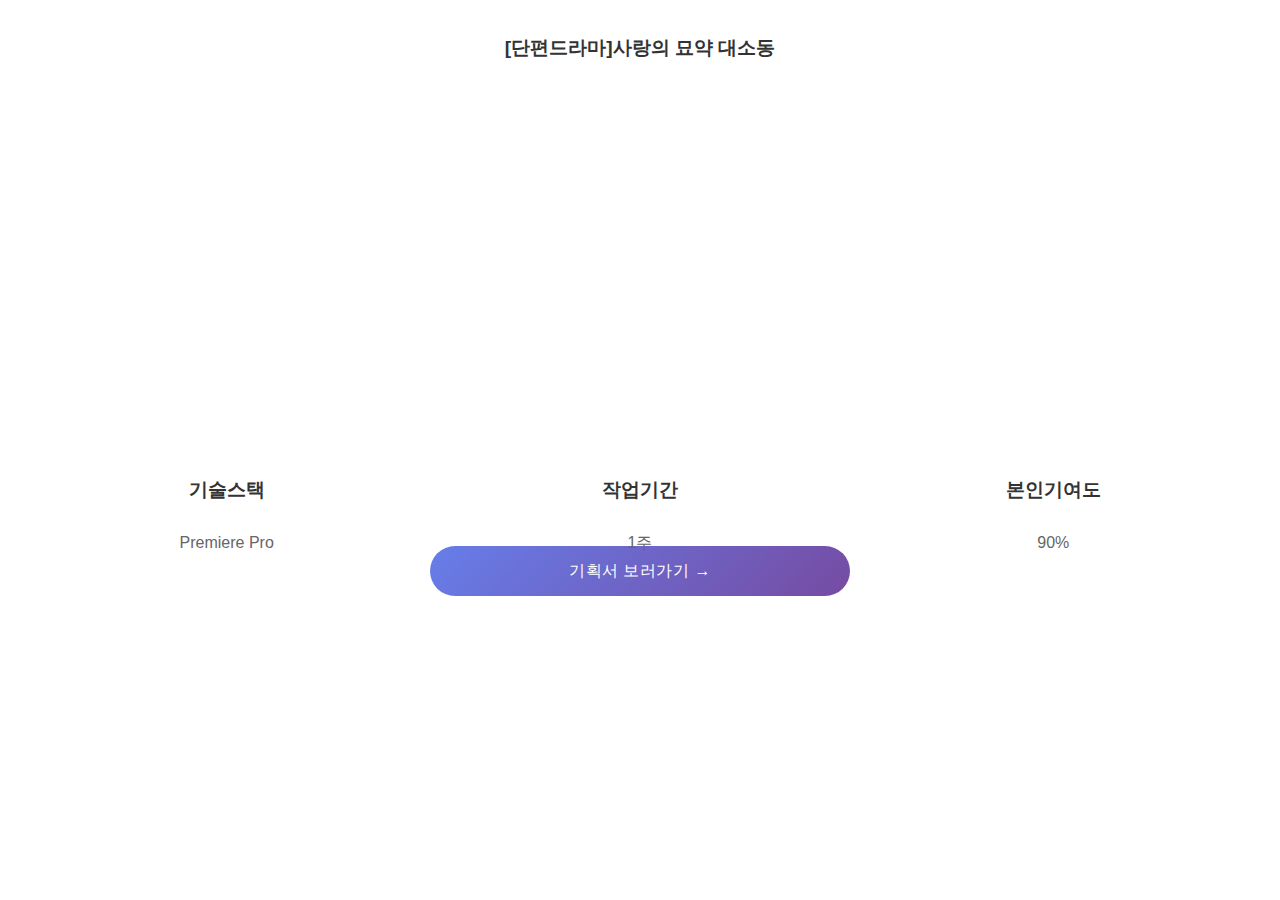
<file: bottle.html>
<!DOCTYPE html>
<html lang="ko">

<head>
    <meta charset="UTF-8">
    <meta name="viewport" content="width=device-width, initial-scale=1.0">
    <title>[단편드라마]사랑의 묘약 대소동</title>
    <style>
        body {
            font-family: 'Arial', sans-serif;
            line-height: 1.6;
            margin: 0;
            padding: 0;
            text-align: center;
        }

        .gallery {
            padding: 20px;
        }

        .gallery img {
            width: 100%;
            height: auto;
            margin-bottom: 20px;
            border-radius: 10px;
        }

        h1 {
            color: #333;
            margin-bottom: 20px;
            font-size: larger;
        }

        h3 {
            color: #333;
            margin-bottom: 25px;
        }

        p {
            color: #666;
            margin-bottom: 15px;
        }

        .ppt {
            display: block;
            margin: 10px auto;
            width: 30%;
            background: linear-gradient(135deg, #667eea 0%, #764ba2 100%);
            padding: 12px 24px;
            border-radius: 25px;
            letter-spacing: 0.5px;
            cursor: pointer;
            opacity: 1;
            transition: all 0.3s ease;

        }

        .ppt:hover {
            transform: translateY(-2px);
            box-shadow: 0 10px 25px rgba(102, 126, 234, 0.3);

        }

        .ppt a {
            color: white;
            text-decoration: none;
            font-family: 'Arial', sans-serif;

        }

        .project-description {
            display: grid;
            grid-template-columns: 1fr 1fr 1fr;
            grid-template-rows: 75px;
            width: 100%;
            text-align: center;
            margin: 15px auto;
        }
    </style>
</head>

<body class="gallery">
    <h1>[단편드라마]사랑의 묘약 대소동</h1>
    <iframe width="600" height="350" src="https://www.youtube.com/embed/nFVtm4l_7Ms" title="YouTube video player"
        frameborder="0"
        allow="accelerometer; autoplay; clipboard-write; encrypted-media; gyroscope; picture-in-picture; web-share"
        allowfullscreen>
    </iframe>

    <div class="project-description">
        <div>
            <h3>기술스택</h3>
            <p>Premiere Pro</p>
        </div>
        <div>
            <h3>작업기간</h3>
            <p>1주</p>
        </div>
        <div>
            <h3>본인기여도</h3>
            <p>90%</p>
        </div>
    </div>

    <div class="ppt">
        <a href="https://docs.google.com/presentation/d/1OLRMLH9P7OotDaY5rUmRnX9Ee3Wx-b_g/edit?usp=drive_link&ouid=104343904601657510737&rtpof=true&sd=true"
            target="_blank">기획서 보러가기 →</a>
    </div>
</body>

</html>
</file>
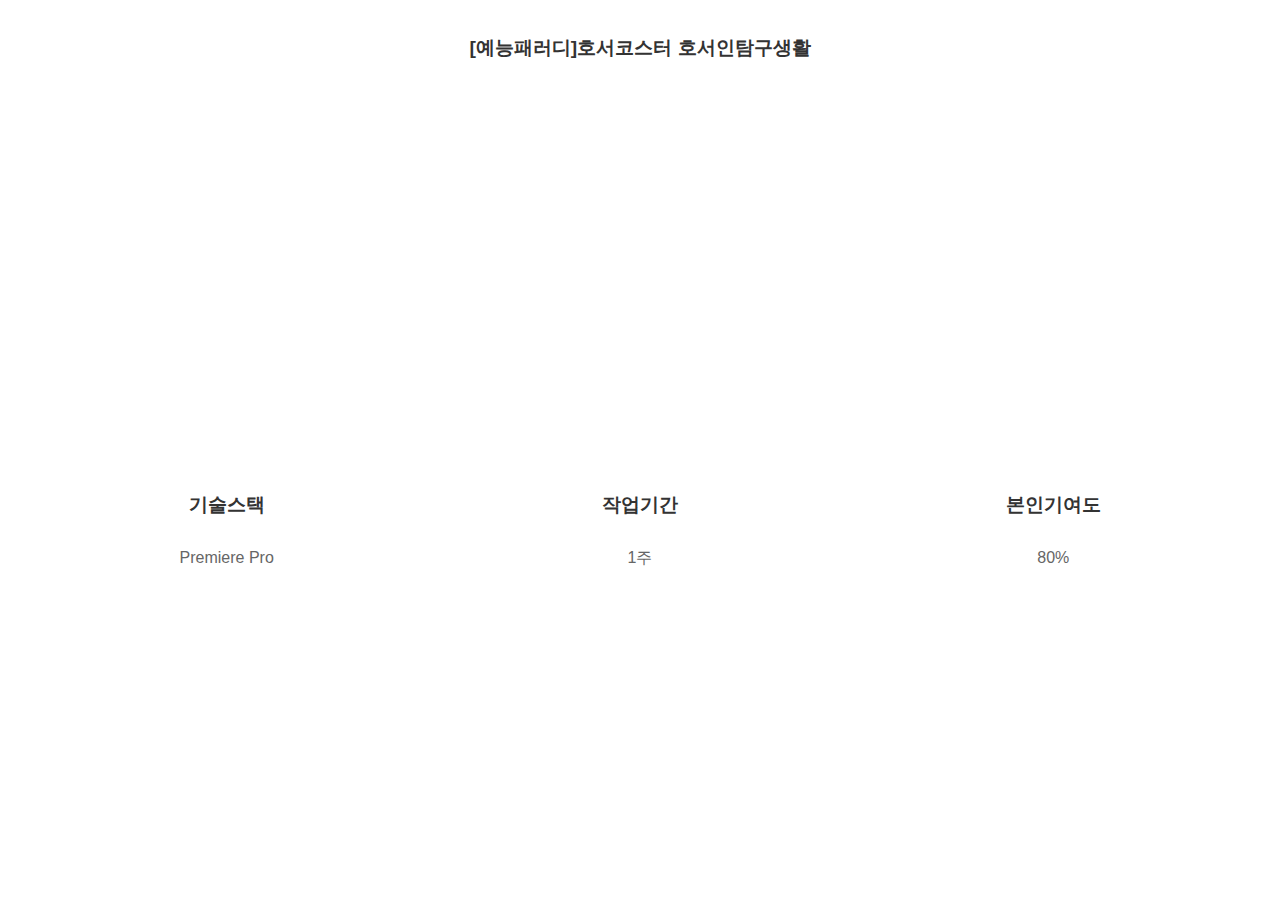
<file: hoseo.html>
<!DOCTYPE html>
<html lang="ko">

<head>
    <meta charset="UTF-8">
    <meta name="viewport" content="width=device-width, initial-scale=1.0">
    <title>호서코스터 호서인탐구생활</title>
    <style>
        body {
            font-family: 'Arial', sans-serif;
            line-height: 1.6;
            margin: 0;
            padding: 0;
            text-align: center;
        }

        .gallery {
            padding: 20px;
        }

        .gallery img {
            width: 100%;
            height: auto;
            margin-bottom: 20px;
            border-radius: 10px;
        }

        h1 {
            color: #333;
            margin-bottom: 20px;
            font-size: larger;
        }

        h3 {
            color: #333;
            margin-bottom: 25px;
        }

        p {
            color: #666;
            margin-bottom: 15px;
        }

        .project-description {
            display: grid;
            grid-template-columns: 1fr 1fr 1fr;
            width: 100%;
            text-align: center;
            margin: 30px auto;
        }
    </style>
</head>

<body class="gallery">
    <h1>[예능패러디]호서코스터 호서인탐구생활</h1>
    <iframe width="600" height="350" src="https://www.youtube.com/embed/n86ZLy0suzI" title="YouTube video player"
        frameborder="0"
        allow="accelerometer; autoplay; clipboard-write; encrypted-media; gyroscope; picture-in-picture; web-share"
        allowfullscreen>
    </iframe>
    <div class="project-description">
        <div>
            <h3>기술스택</h3>
            <p>Premiere Pro</p>
        </div>
        <div>
            <h3>작업기간</h3>
            <p>1주</p>
        </div>
        <div>
            <h3>본인기여도</h3>
            <p>80%</p>
        </div>
    </div>

</body>

</html>
</file>
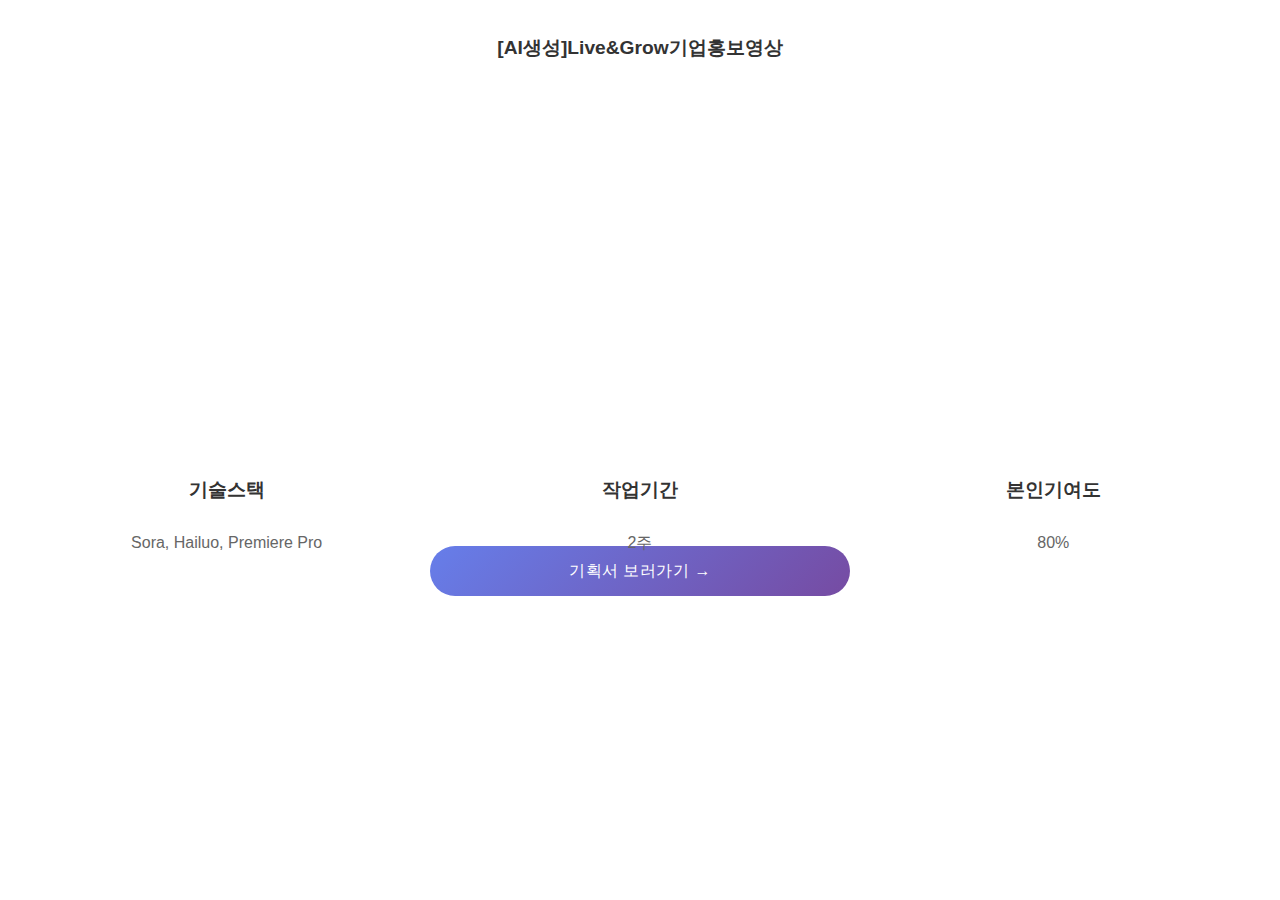
<file: lag.html>
<!DOCTYPE html>
<html lang="ko">

<head>
    <meta charset="UTF-8">
    <meta name="viewport" content="width=device-width, initial-scale=1.0">
    <title>[AI생성]Live&Grow기업홍보영상</title>
    <style>
        body {
            font-family: 'Arial', sans-serif;
            line-height: 1.6;
            margin: 0;
            padding: 0;
            text-align: center;
        }

        .gallery {
            padding: 20px;
        }

        .gallery img {
            width: 100%;
            height: auto;
            margin-bottom: 20px;
            border-radius: 10px;
        }

        h1 {
            color: #333;
            margin-bottom: 20px;
            font-size: larger;
        }

        h3 {
            color: #333;
            margin-bottom: 25px;
        }

        p {
            color: #666;
            margin-bottom: 15px;
        }

        .ppt {
            display: block;
            margin: 10px auto;
            width: 30%;
            background: linear-gradient(135deg, #667eea 0%, #764ba2 100%);
            padding: 12px 24px;
            border-radius: 25px;
            letter-spacing: 0.5px;
            cursor: pointer;
            opacity: 1;
            transition: all 0.3s ease;

        }

        .ppt:hover {
            transform: translateY(-2px);
            box-shadow: 0 10px 25px rgba(102, 126, 234, 0.3);

        }

        .ppt a {
            color: white;
            text-decoration: none;
            font-family: 'Arial', sans-serif;

        }

        .project-description {
            display: grid;
            grid-template-columns: 1fr 1fr 1fr;
            grid-template-rows: 75px;
            width: 100%;
            text-align: center;
            margin: 15px auto;
        }
    </style>
</head>

<body class="gallery">
    <h1>[AI생성]Live&Grow기업홍보영상</h1>
    <iframe width="600" height="350" src="https://www.youtube.com/embed/KiVatUcFutQ" title="YouTube video player"
        frameborder="0"
        allow="accelerometer; autoplay; clipboard-write; encrypted-media; gyroscope; picture-in-picture; web-share"
        allowfullscreen>
    </iframe>
    <div class="project-description">
        <div>
            <h3>기술스택</h3>
            <p>Sora, Hailuo, Premiere Pro</p>
        </div>
        <div>
            <h3>작업기간</h3>
            <p>2주</p>
        </div>
        <div>
            <h3>본인기여도</h3>
            <p>80%</p>
        </div>
    </div>

    <div class="ppt">
        <a href="https://drive.google.com/file/d/1qa5lRU1CRBToQRl7uGXHv8oP47ln8JZB/view?usp=drive_link"
            target="_blank">기획서 보러가기 →</a>
    </div>
</body>

</html>
</file>
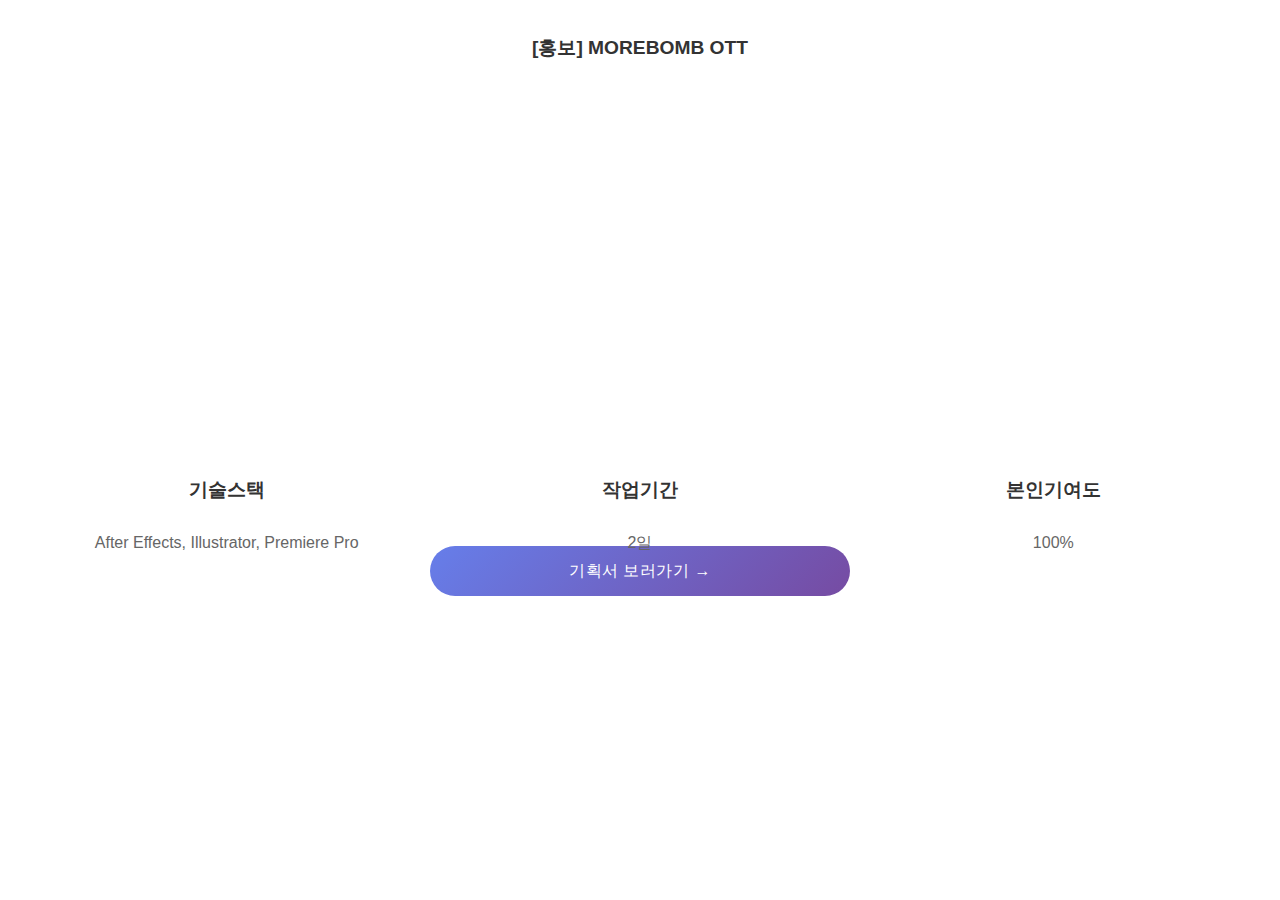
<file: mb.html>
<!DOCTYPE html>
<html lang="ko">

<head>
    <meta charset="UTF-8">
    <meta name="viewport" content="width=device-width, initial-scale=1.0">
    <title>[홍보] MOREBOMB OTT</title>
    <style>
        body {
            font-family: 'Arial', sans-serif;
            line-height: 1.6;
            margin: 0;
            padding: 0;
            text-align: center;
        }

        .gallery {
            padding: 20px;
        }

        .gallery img {
            width: 100%;
            height: auto;
            margin-bottom: 20px;
            border-radius: 10px;
        }

        h1 {
            color: #333;
            margin-bottom: 20px;
            font-size: larger;
        }

        h3 {
            color: #333;
            margin-bottom: 25px;
        }

        p {
            color: #666;
            margin-bottom: 15px;
        }

        .ppt {
            display: block;
            margin: 10px auto;
            width: 30%;
            background: linear-gradient(135deg, #667eea 0%, #764ba2 100%);
            padding: 12px 24px;
            border-radius: 25px;
            letter-spacing: 0.5px;
            cursor: pointer;
            opacity: 1;
            transition: all 0.3s ease;

        }

        .ppt:hover {
            transform: translateY(-2px);
            box-shadow: 0 10px 25px rgba(102, 126, 234, 0.3);

        }

        .ppt a {
            color: white;
            text-decoration: none;
            font-family: 'Arial', sans-serif;

        }

        .project-description {
            display: grid;
            grid-template-columns: 1fr 1fr 1fr;
            grid-template-rows: 75px;
            width: 100%;
            text-align: center;
            margin: 15px auto;
        }
    </style>
</head>

<body class="gallery">
    <h1>[홍보] MOREBOMB OTT</h1>
    <iframe width="600" height="350" src="https://www.youtube.com/embed/0geWV4Hic0g" title="YouTube video player"
        frameborder="0"
        allow="accelerometer; autoplay; clipboard-write; encrypted-media; gyroscope; picture-in-picture; web-share"
        allowfullscreen>
    </iframe>

    <div class="project-description">
        <div>
            <h3>기술스택</h3>
            <p>After Effects, Illustrator, Premiere Pro</p>
        </div>
        <div>
            <h3>작업기간</h3>
            <p>2일</p>
        </div>
        <div>
            <h3>본인기여도</h3>
            <p>100%</p>
        </div>
    </div>

    <div class="ppt">
        <a href="https://drive.google.com/file/d/12v6OIeeRwmhrYMaJRL67LKEiLih3a60C/view?usp=sharing" target="_blank">기획서
            보러가기 →</a>
    </div>
</body>

</html>
</file>
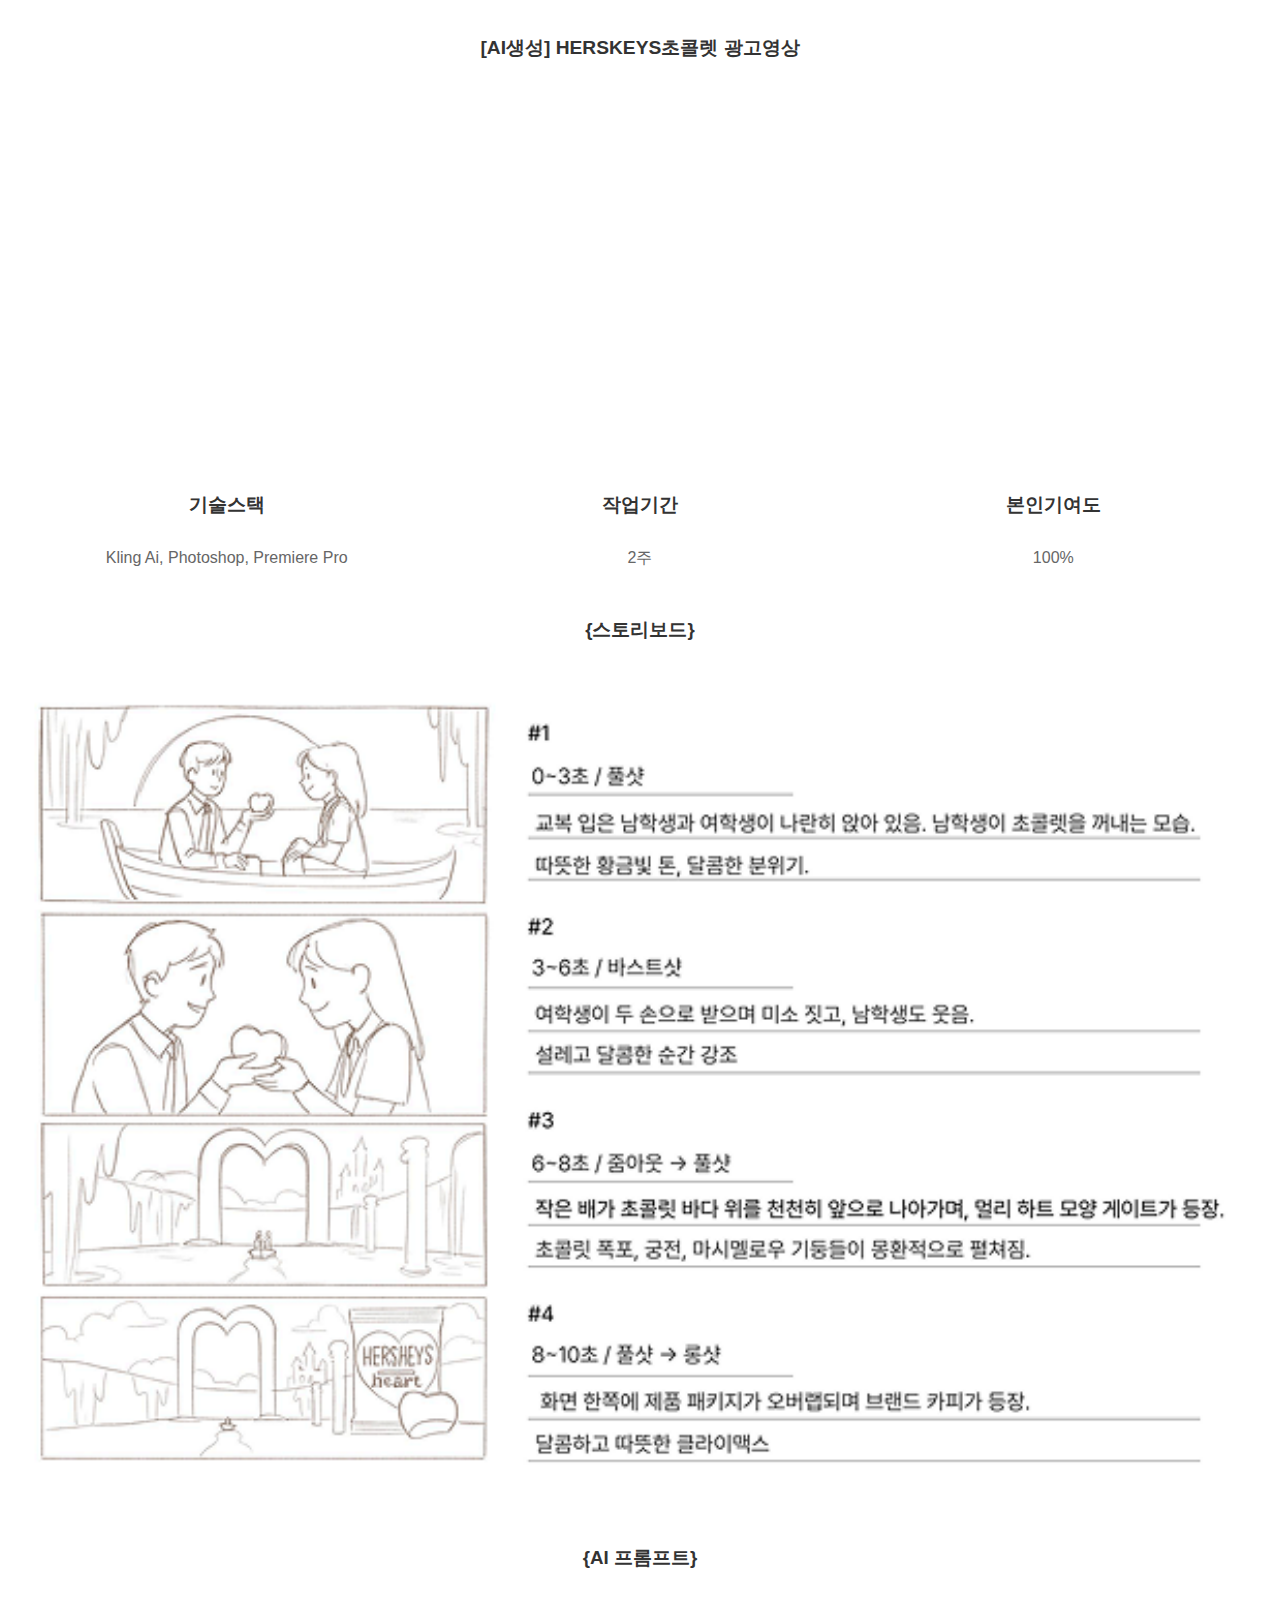
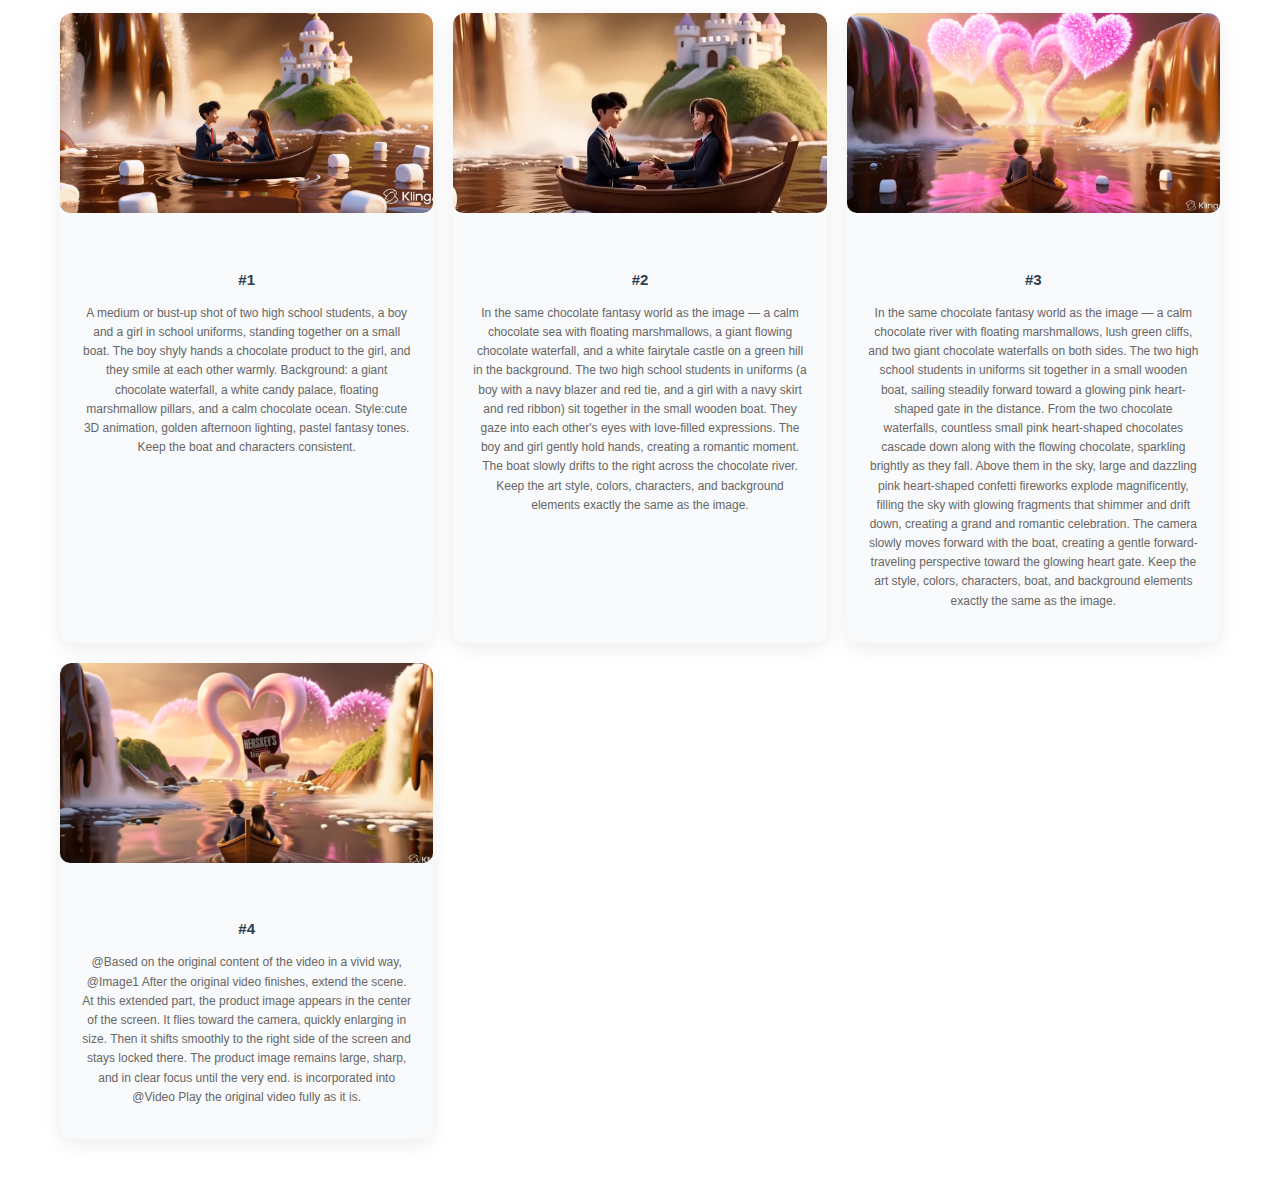
<file: mo.html>
<!DOCTYPE html>
<html lang="ko">

<head>
  <meta charset="UTF-8">
  <meta name="viewport" content="width=device-width, initial-scale=1.0">
  <title>[AI생성]HERSKEYS초콜렛광고영상</title>
  <style>
    body {
      font-family: 'Arial', sans-serif;
      line-height: 1.6;
      margin: 0;
      padding: 0;
      text-align: center;
    }

    .gallery {
      padding: 20px;
    }

    .gallery img {
      width: 100%;
      height: auto;
      margin-bottom: 20px;
      border-radius: 10px;
    }

    h1 {
      color: #333;
      margin-bottom: 20px;
      font-size: larger;
    }

    h3 {
      color: #333;
      margin-bottom: 25px;
    }

    p {
      color: #666;
      margin-bottom: 15px;
    }

    .project-description {
      display: grid;
      grid-template-columns: 1fr 1fr 1fr;
      width: 100%;
      text-align: center;
      margin: 30px auto;
    }

    /* Projects Section */
    @keyframes scroll {
      0% {
        transform: translateX(0);
      }

      100% {
        transform: translateX(-50%);
      }
    }

    .project-content{
      padding: 12px 20px;
    }

    .project-grid {
      display: grid;
      grid-template-columns: repeat(auto-fit, minmax(300px, 1fr));
      gap: 20px;
      margin: 40px;
    }

    .project-card {
      background: #f9fafb;
      border-radius: 12px;
      overflow: hidden;
      box-shadow: 0 5px 20px rgba(0, 0, 0, 0.08);
    }

    .project-card:hover {
      transform: translateY(-10px);
      box-shadow: 0 15px 40px rgba(0, 0, 0, 0.15);
    }

    .project-card img {
      width: 100%;
      height: 200px;
      object-fit: cover;
    }

    .project-title {
      font-size: 15px;
      font-weight: 600;
      color: #2c3e50;
      margin-bottom: 10px;
    }

    .project-text {
      font-size: 12px;
      margin-bottom: 20px;
      line-height: 1.6;
    }
  </style>
</head>

<body class="gallery">
  <h1>[AI생성] HERSKEYS초콜렛 광고영상</h1>
  <iframe width="600" height="350" src="https://www.youtube.com/embed/Hj18U3gtPs8" title="YouTube video player"
    frameborder="0"
    allow="accelerometer; autoplay; clipboard-write; encrypted-media; gyroscope; picture-in-picture; web-share"
    allowfullscreen>
  </iframe>
  <div class="project-description">
    <div>
      <h3>기술스택</h3>
      <p>Kling Ai, Photoshop, Premiere Pro</p>
    </div>
    <div>
      <h3>작업기간</h3>
      <p>2주</p>
    </div>
    <div>
      <h3>본인기여도</h3>
      <p>100%</p>
    </div>
  </div>
  <h3> {스토리보드} </h3>
  <img src="./images/inner/herstory.png" alt="board">
  <h3> {AI 프롬프트} </h3>
  <div class="project-grid">
    <div class="project-card transition-slow">
      <img src="./images/inner/cho1.png" alt="Project">
      <div class="project-content">
        <h3 class="project-title">#1</h3>
        <p class="project-text text-noto text-gray">A medium or bust-up shot of two high school students, a boy and a
          girl in school uniforms, standing together on
          a small boat. The boy shyly hands a chocolate product to the girl, and they smile at each other warmly.
          Background: a giant chocolate waterfall, a white candy palace, floating marshmallow pillars, and a calm
          chocolate ocean. Style:cute 3D animation, golden afternoon lighting, pastel fantasy tones. Keep the boat and
          characters consistent.</p>
      </div>
    </div>
    <div class="project-card">
      <img src="./images/inner/cho2.png" alt="Project">
      <div class="project-content">
        <h3 class="project-title">#2</h3>
        <p class="project-text text-noto text-gray">In the same chocolate fantasy world as the image — a calm chocolate
          sea with floating marshmallows, a giant
          flowing chocolate waterfall, and a white fairytale castle on a green hill in the background. The two high
          school
          students in uniforms (a boy with a navy blazer and red tie, and a girl with a navy skirt and red ribbon) sit
          together in the small wooden boat. They gaze into each other's eyes with love-filled expressions. The boy and
          girl gently hold hands, creating a romantic moment. The boat slowly drifts to the right across the chocolate
          river. Keep the art style, colors, characters, and background elements exactly the same as the image.</p>
      </div>
    </div>
    <div class="project-card">
      <img src="./images/inner/cho3.png" alt="Project">
      <div class="project-content">
        <h3 class="project-title">#3</h3>
        <p class="project-text text-noto text-gray">In the same chocolate fantasy world as the image — a calm chocolate
          river with floating marshmallows, lush green cliffs, and two giant chocolate waterfalls on both sides. The two
          high school students in uniforms sit together in a small wooden boat, sailing steadily forward toward a
          glowing pink heart-shaped gate in the distance. From the two chocolate waterfalls, countless small pink
          heart-shaped chocolates cascade down along with the flowing chocolate, sparkling brightly as they fall. Above
          them in the sky, large and dazzling pink heart-shaped confetti fireworks explode magnificently, filling the
          sky with glowing fragments that shimmer and drift down, creating a grand and romantic celebration. The camera
          slowly moves forward with the boat, creating a gentle forward-traveling perspective toward the glowing heart
          gate. Keep the art style, colors, characters, boat, and background elements exactly the same as the image.</p>
      </div>
    </div>
    <div class="project-card">
      <img src="./images/inner/cho4.png" alt="Project">
      <div class="project-content">
        <h3 class="project-title">#4</h3>
        <p class="project-text text-noto text-gray">@Based on the original content of the video in a vivid way, @Image1
          After the original video finishes, extend the scene. At this extended part, the product image appears in the
          center of the screen. It flies toward the camera, quickly enlarging in size. Then it shifts smoothly to the
          right side of the screen and stays locked there. The product image remains large, sharp, and in clear focus
          until the very end. is incorporated into @Video Play the original video fully as it is.</p>
      </div>
    </div>
  </div>

</body>

</html>
</file>
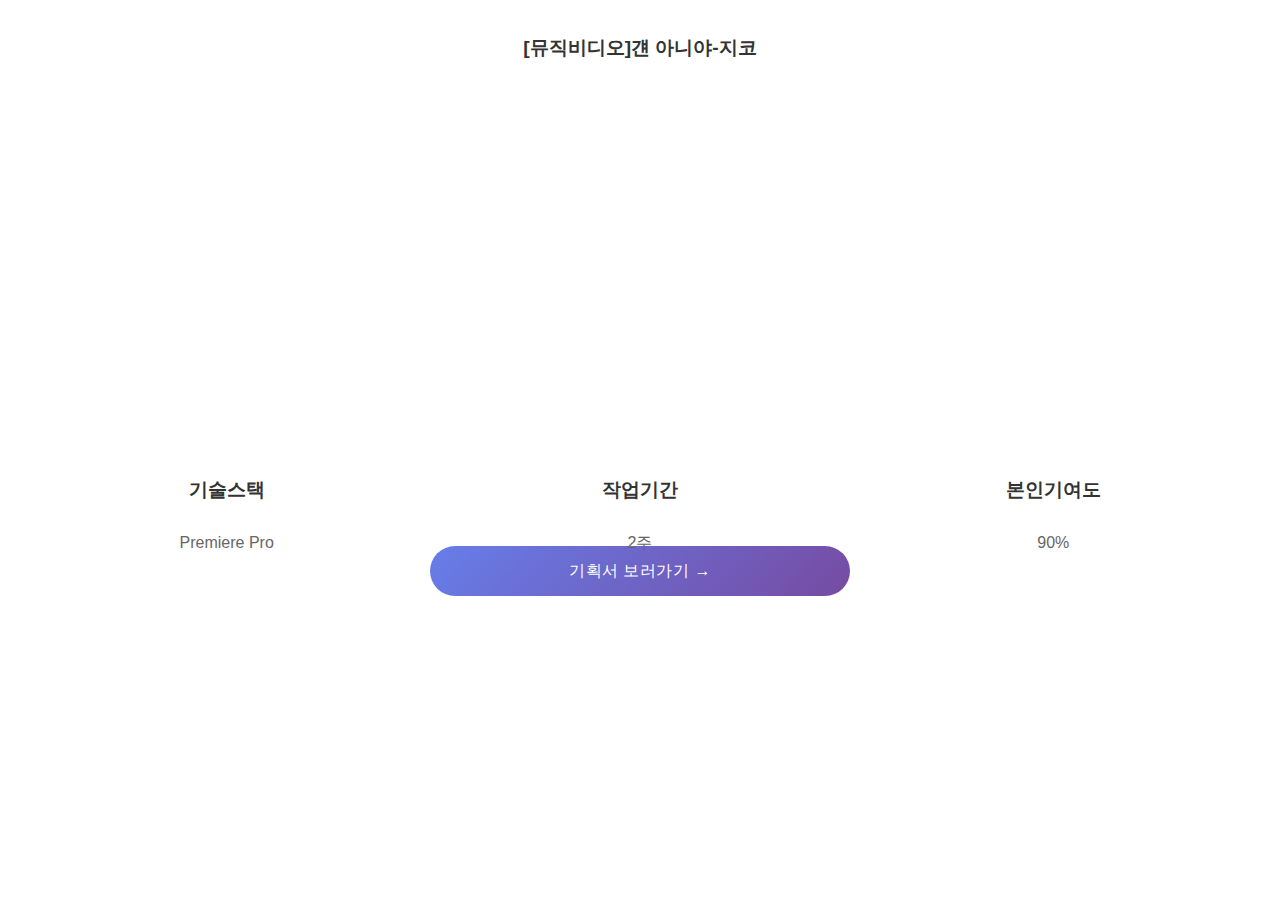
<file: zico.html>
<!DOCTYPE html>
<html lang="ko">

<head>
    <meta charset="UTF-8">
    <meta name="viewport" content="width=device-width, initial-scale=1.0">
    <title>[뮤직비디오]걘 아니야-지코</title>
    <style>
        body {
            font-family: 'Arial', sans-serif;
            line-height: 1.6;
            margin: 0;
            padding: 0;
            text-align: center;
        }

        .gallery {
            padding: 20px;
        }

        .gallery img {
            width: 100%;
            height: auto;
            margin-bottom: 20px;
            border-radius: 10px;
        }

        h1 {
            color: #333;
            margin-bottom: 20px;
            font-size: larger;
        }

        h3 {
            color: #333;
            margin-bottom: 25px;
        }

        p {
            color: #666;
            margin-bottom: 15px;
        }

        .ppt {
            display: block;
            margin: 10px auto;
            width: 30%;
            background: linear-gradient(135deg, #667eea 0%, #764ba2 100%);
            padding: 12px 24px;
            border-radius: 25px;
            letter-spacing: 0.5px;
            cursor: pointer;
            opacity: 1;
            transition: all 0.3s ease;

        }

        .ppt:hover {
            transform: translateY(-2px);
            box-shadow: 0 10px 25px rgba(102, 126, 234, 0.3);

        }

        .ppt a {
            color: white;
            text-decoration: none;
            font-family: 'Arial', sans-serif;

        }

        .project-description {
            display: grid;
            grid-template-columns: 1fr 1fr 1fr;
            grid-template-rows: 75px;
            width: 100%;
            text-align: center;
            margin: 15px auto;
        }
    </style>
</head>

<body class="gallery">
    <h1>[뮤직비디오]걘 아니야-지코</h1>
    <iframe width="600" height="350" src="https://www.youtube.com/embed/n-mbmerjhY0" title="YouTube video player"
        frameborder="0"
        allow="accelerometer; autoplay; clipboard-write; encrypted-media; gyroscope; picture-in-picture; web-share"
        allowfullscreen>
    </iframe>

    <div class="project-description">
        <div>
            <h3>기술스택</h3>
            <p>Premiere Pro</p>
        </div>
        <div>
            <h3>작업기간</h3>
            <p>2주</p>
        </div>
        <div>
            <h3>본인기여도</h3>
            <p>90%</p>
        </div>
    </div>

    <div class="ppt">
        <a href="https://drive.google.com/file/d/1814cIAwnQnSOVBueSEVgCJ6oCNmVqDpn/view?usp=drive_link"
            target="_blank">기획서 보러가기 →</a>
    </div>
</body>

</html>
</file>
